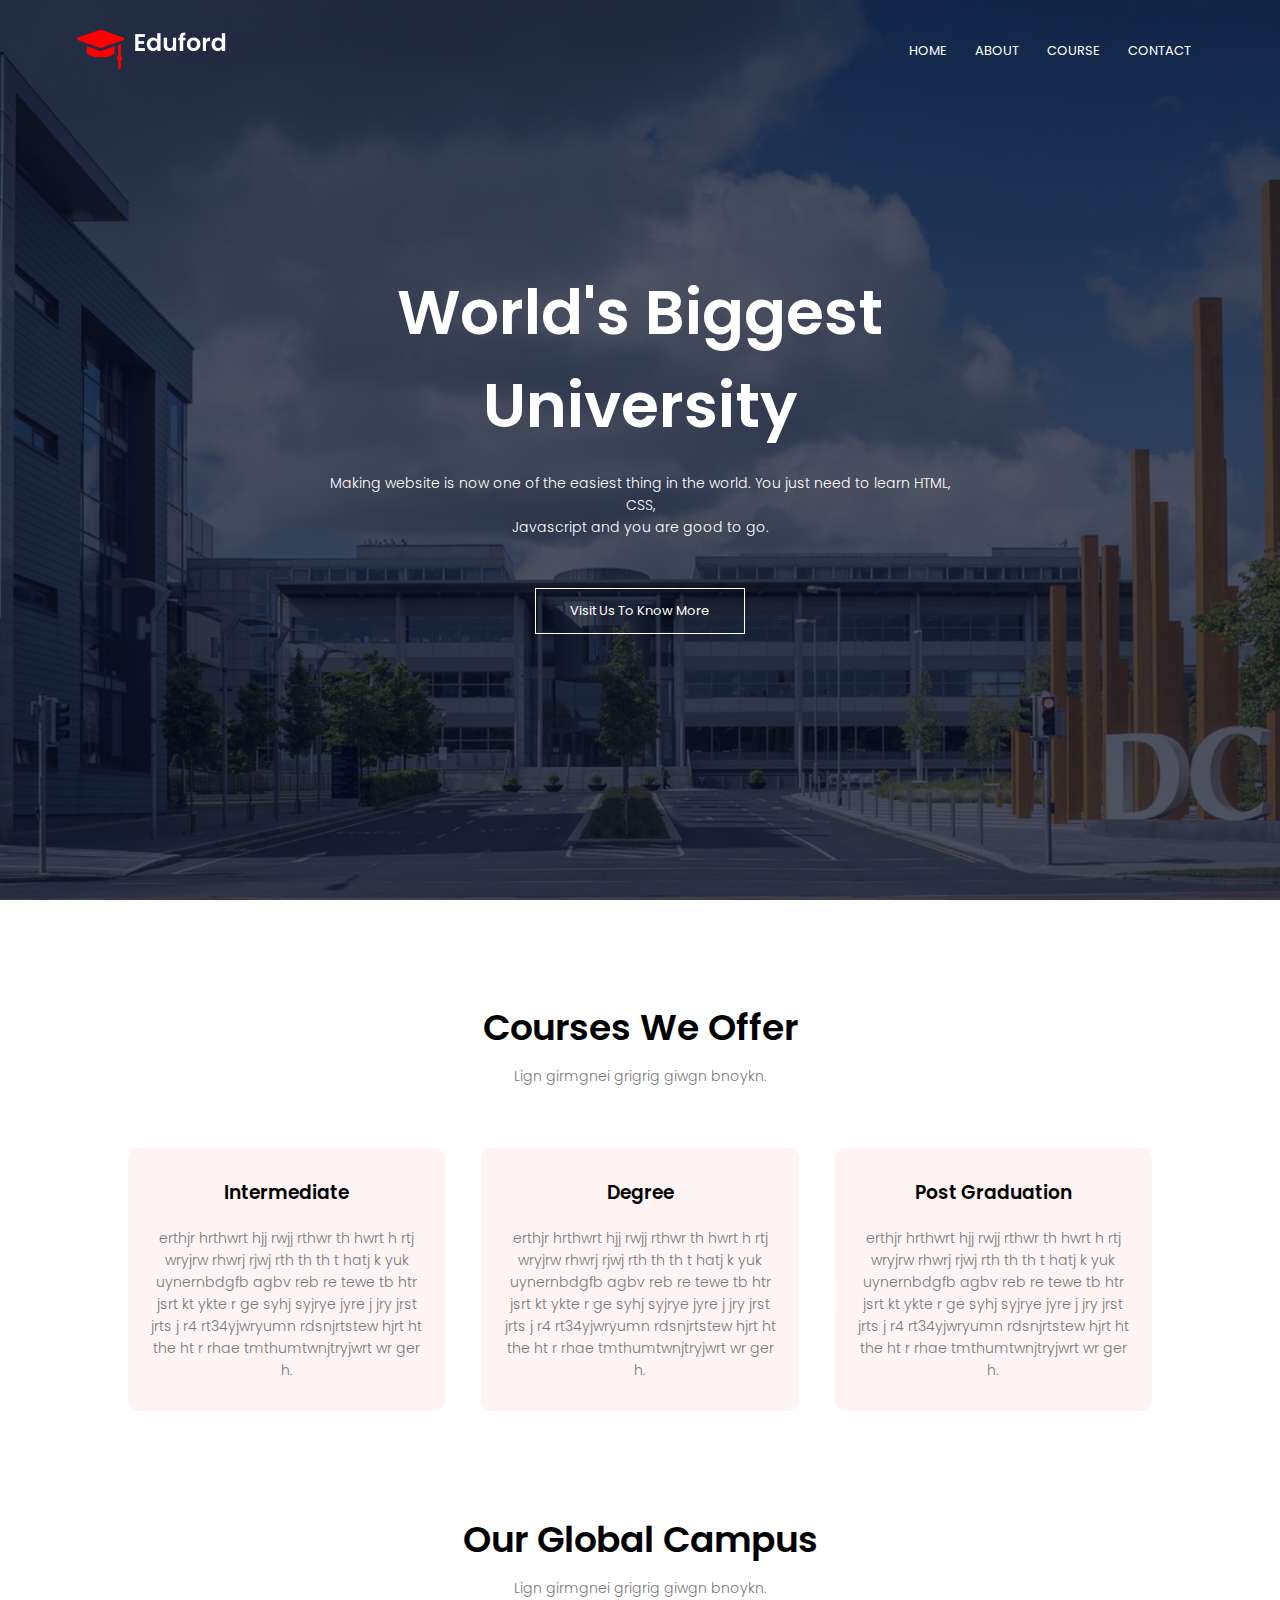
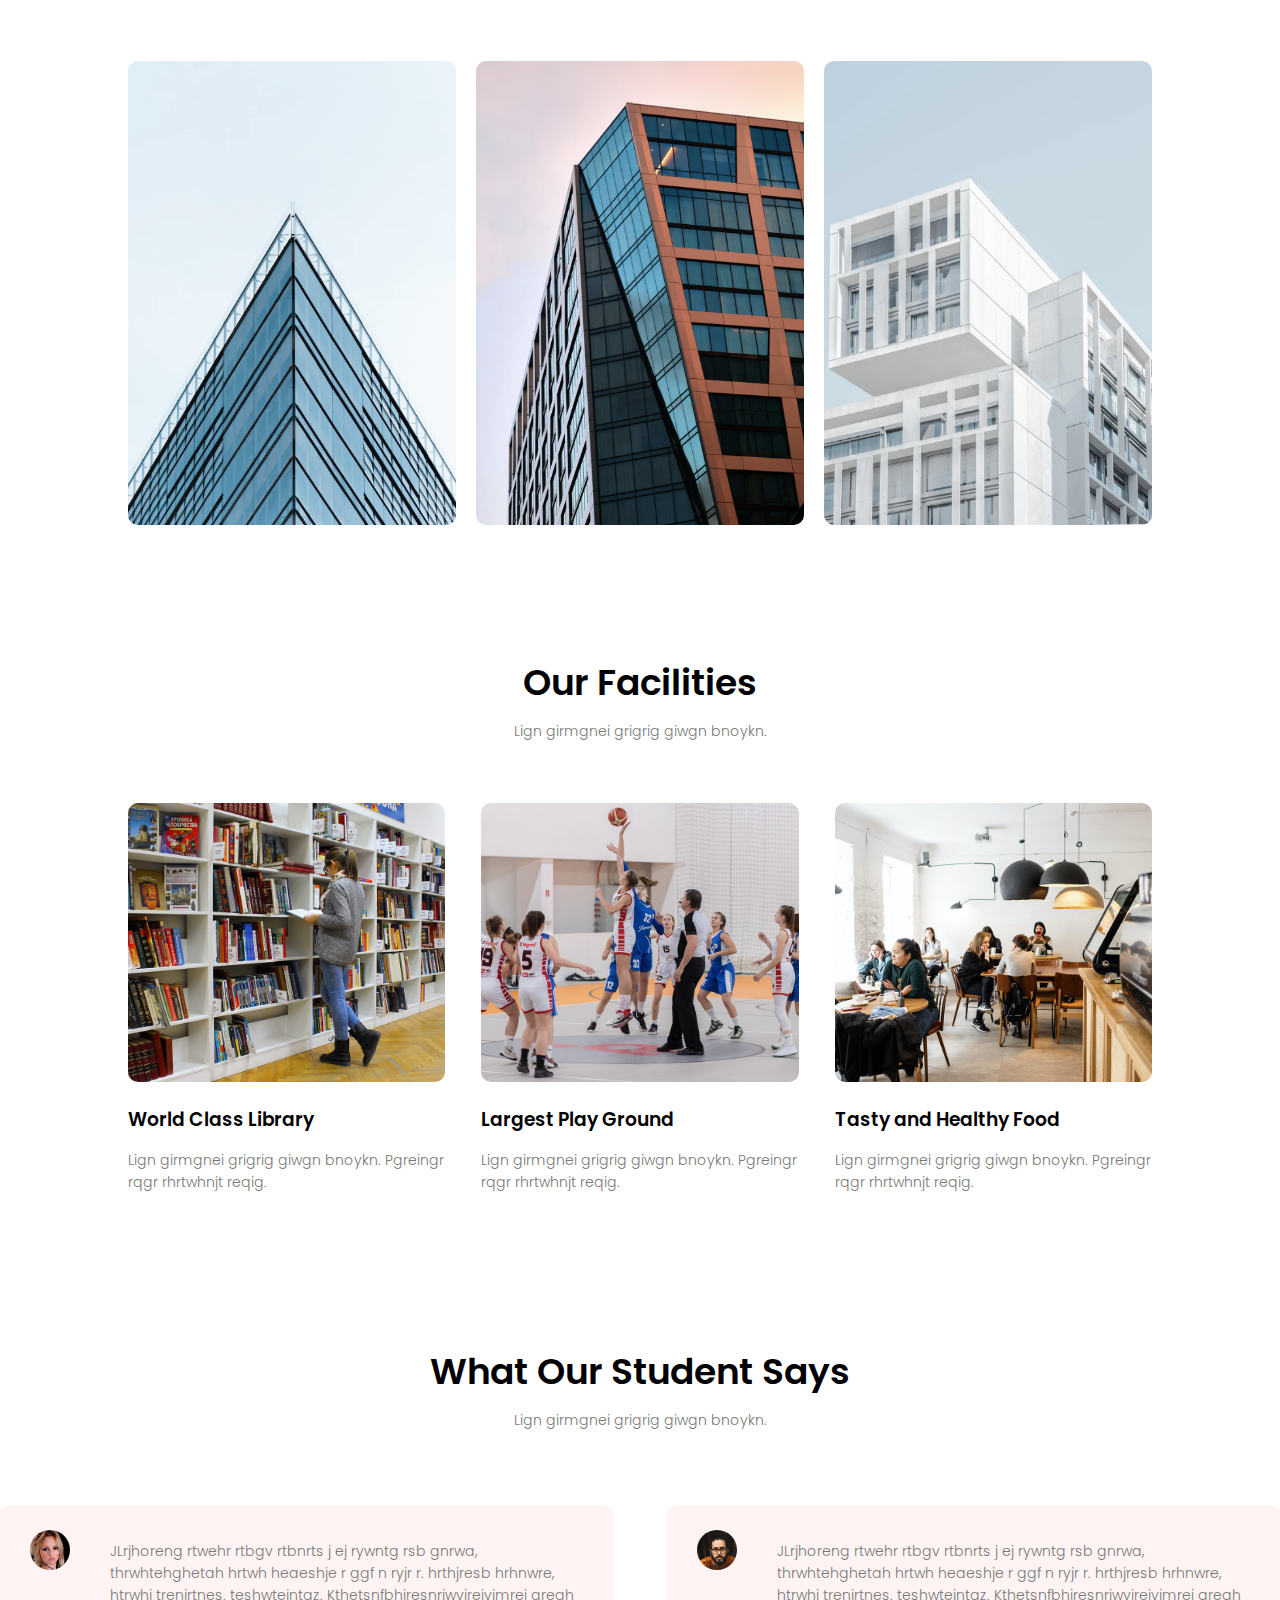
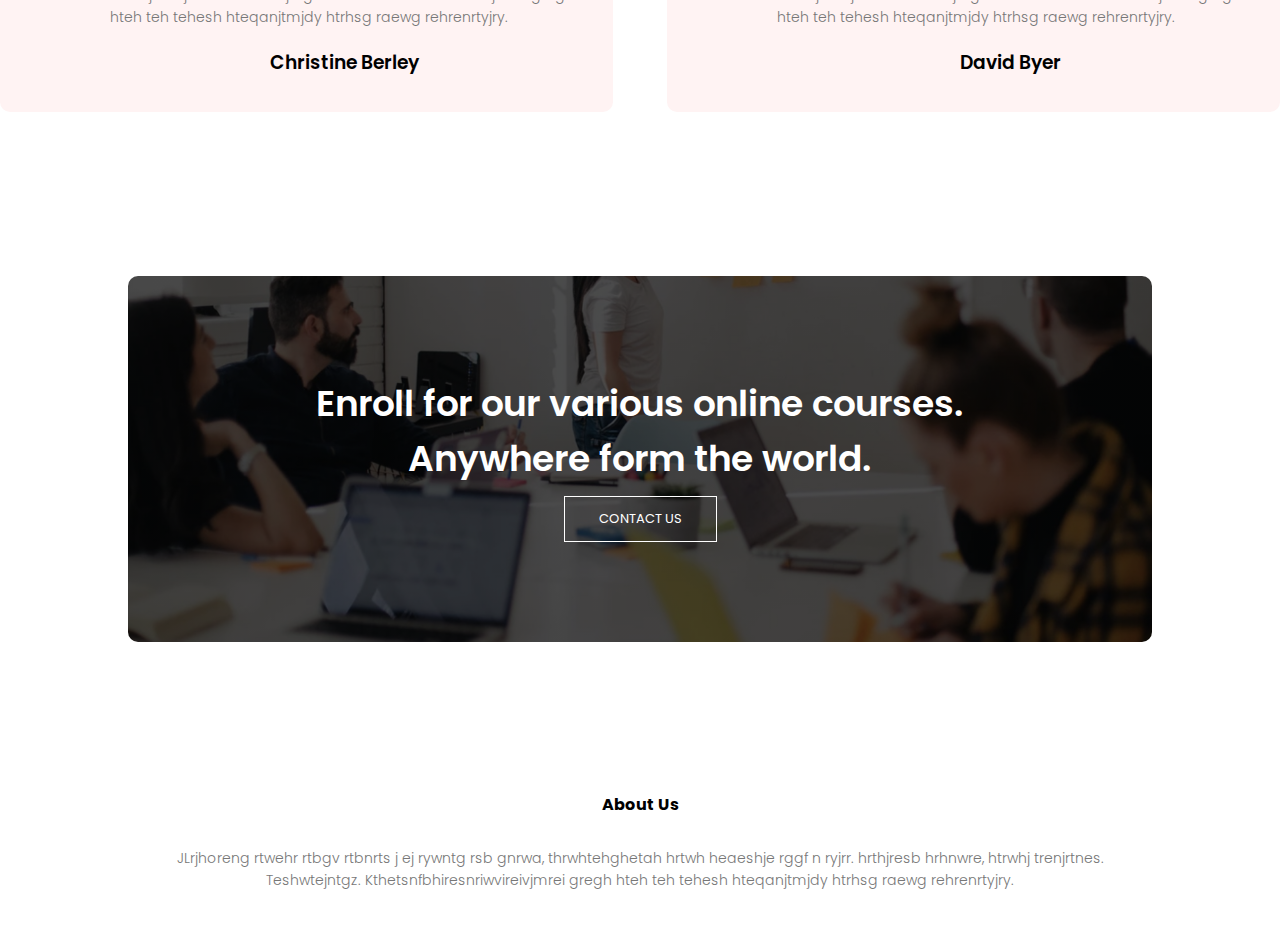
<file: index.html>
<!DOCTYPE html>
<html>
<head>
    <meta name="viewport" content="with=device-width, initial-scale=1.0">
     <title>Advanced Website Testing</title>
    <link rel="stylesheet" href="style.css">
    <link rel="preconnect" href="https://fonts.googleapis.com">
<link rel="preconnect" href="https://fonts.gstatic.com" crossorigin>
<link href="https://fonts.googleapis.com/css2?family=Poppins:wght@100;200;300;400;600;700&display=swap" rel="stylesheet">
</head>
<body>
<section class="header">
    <nav>
        <a href="index.html"><img src="images/logo.png"></a>
        <div class="nav-links">
            <ul>
                <li><a href="index.html">HOME</a></li>
                <li><a href="about.html">ABOUT</a></li>
                <li><a href="course.html">COURSE</a></li>
                <li><a href="contact.html">CONTACT</a></li>
            </ul>
        </div>
    </nav>
<div class="text-box">
    <h1>World's Biggest University</h1>
    <p>Making website is now one of the easiest thing in the world. You just need to learn HTML, CSS,<br>Javascript and you are good to go.</p>
    <a href="" class="hero-btn">Visit Us To Know More</a>
</div>
</section>
    
<!------Course---- -->    

<section class="course">
    <h1>Courses We Offer</h1>
    <p> Lign girmgnei grigrig giwgn bnoykn.</p>
    
    <div class="row">
        <div class="course-col">
            <h3>Intermediate</h3>
            <p>erthjr hrthwrt hjj rwjj  rthwr th hwrt h rtj wryjrw rhwrj rjwj rth th th t hatj k yuk uynernbdgfb agbv reb re tewe tb htr jsrt kt ykte r ge syhj syjrye jyre j jry jrst jrts j r4 rt34yjwryumn rdsnjrtstew hjrt ht the ht r rhae tmthumtwnjtryjwrt wr ger h.</p>
        </div>
        <div class="course-col">
            <h3>Degree</h3>
            <p>erthjr hrthwrt hjj rwjj  rthwr th hwrt h rtj wryjrw rhwrj rjwj rth th th t hatj k yuk uynernbdgfb agbv reb re tewe tb htr jsrt kt ykte r ge syhj syjrye jyre j jry jrst jrts j r4 rt34yjwryumn rdsnjrtstew hjrt ht the ht r rhae tmthumtwnjtryjwrt wr ger h.</p>
        </div>
        <div class="course-col">
            <h3>Post Graduation</h3>
            <p>erthjr hrthwrt hjj rwjj  rthwr th hwrt h rtj wryjrw rhwrj rjwj rth th th t hatj k yuk uynernbdgfb agbv reb re tewe tb htr jsrt kt ykte r ge syhj syjrye jyre j jry jrst jrts j r4 rt34yjwryumn rdsnjrtstew hjrt ht the ht r rhae tmthumtwnjtryjwrt wr ger h.</p>
        </div>

    </div>

    
    
</section>
 
<!------campus------>

<section class="campus">
    <h1>Our Global Campus</h1>
    <p>Lign girmgnei grigrig giwgn bnoykn.</p>
    
    <div class="row">
        <div class="campus-col">
            <img src="images/london.png"> 
            <div class="layer">
                <h3>LONDON</h3>
            </div>
        </div>
        <div class="campus-col">
            <img src="images/newyork.png"> 
            <div class="layer">
                <h3>NEW YORK</h3>
            </div>
        </div>
        <div class="campus-col">
            <img src="images/washington.png"> 
            <div class="layer">
                <h3>WASHINGTON</h3>
            </div>
        </div>
    </div>
</section>
    
<!-----facilities----->
<section class="facilities">
    <h1>Our Facilities</h1>
    <p>Lign girmgnei grigrig giwgn bnoykn.</p>
    
    <div class="row">
        <div class="facilities-col">
            <img src="images/library.png">
            <h3>World Class Library</h3>
            <p>Lign girmgnei grigrig giwgn bnoykn. Pgreingr rqgr rhrtwhnjt reqig.</p>
        </div>
        <div class="facilities-col">
            <img src="images/basketball.png">
            <h3>Largest Play Ground</h3>
            <p>Lign girmgnei grigrig giwgn bnoykn. Pgreingr rqgr rhrtwhnjt reqig.</p>
        </div>
        <div class="facilities-col">
            <img src="images/cafeteria.png">
            <h3>Tasty and Healthy Food</h3>
            <p>Lign girmgnei grigrig giwgn bnoykn. Pgreingr rqgr rhrtwhnjt reqig.</p>
        </div>
    </div>
</section>
    
<!------testimonials----->

    
<section class="testimonials">
    <h1>What Our Student Says</h1>
    <p>Lign girmgnei grigrig giwgn bnoykn.</p>
    
    <div class="row">
        <div class="testimonial-col">
            <img src="images/user1.jpg">
            <div>
                <p>JLrjhoreng rtwehr rtbgv rtbnrts j ej rywntg rsb gnrwa, thrwhtehghetah  hrtwh heaeshje r ggf n ryjr r. hrthjresb hrhnwre, htrwhj trenjrtnes. teshwtejntgz. Kthetsnfbhiresnriwvireivjmrei gregh hteh teh tehesh hteqanjtmjdy htrhsg raewg rehrenrtyjry.</p>
                <h3>Christine Berley</h3>
            </div>
        </div>
            <div class="testimonial-col">
                <img src="images/user2.jpg">
            <div>
                <p>JLrjhoreng rtwehr rtbgv rtbnrts j ej rywntg rsb gnrwa, thrwhtehghetah  hrtwh heaeshje r ggf n ryjr r. hrthjresb hrhnwre, htrwhj trenjrtnes. teshwtejntgz. Kthetsnfbhiresnriwvireivjmrei gregh hteh teh tehesh hteqanjtmjdy htrhsg raewg rehrenrtyjry.</p>
                <h3>David Byer</h3>
            </div>
        </div>
    
    
    </div>
</section>
    
<!-- ----Call To Action------>
    
<section class="cta">
    <h1>Enroll for our various online courses.<br>Anywhere form the world.</h1>
    <a href="" class="hero-btn">CONTACT US</a>
    
    
</section>
    
<!------Footer----   -->
    
<section class="footer">
    <h4>About Us</h4>
    <p>JLrjhoreng rtwehr rtbgv rtbnrts j ej rywntg rsb gnrwa, thrwhtehghetah hrtwh heaeshje rggf n ryjrr. hrthjresb hrhnwre, htrwhj trenjrtnes.<br>Teshwtejntgz. Kthetsnfbhiresnriwvireivjmrei gregh hteh teh tehesh hteqanjtmjdy htrhsg raewg rehrenrtyjry.</p>
</section>
    
    
    
    
</body>
</html>
</file>
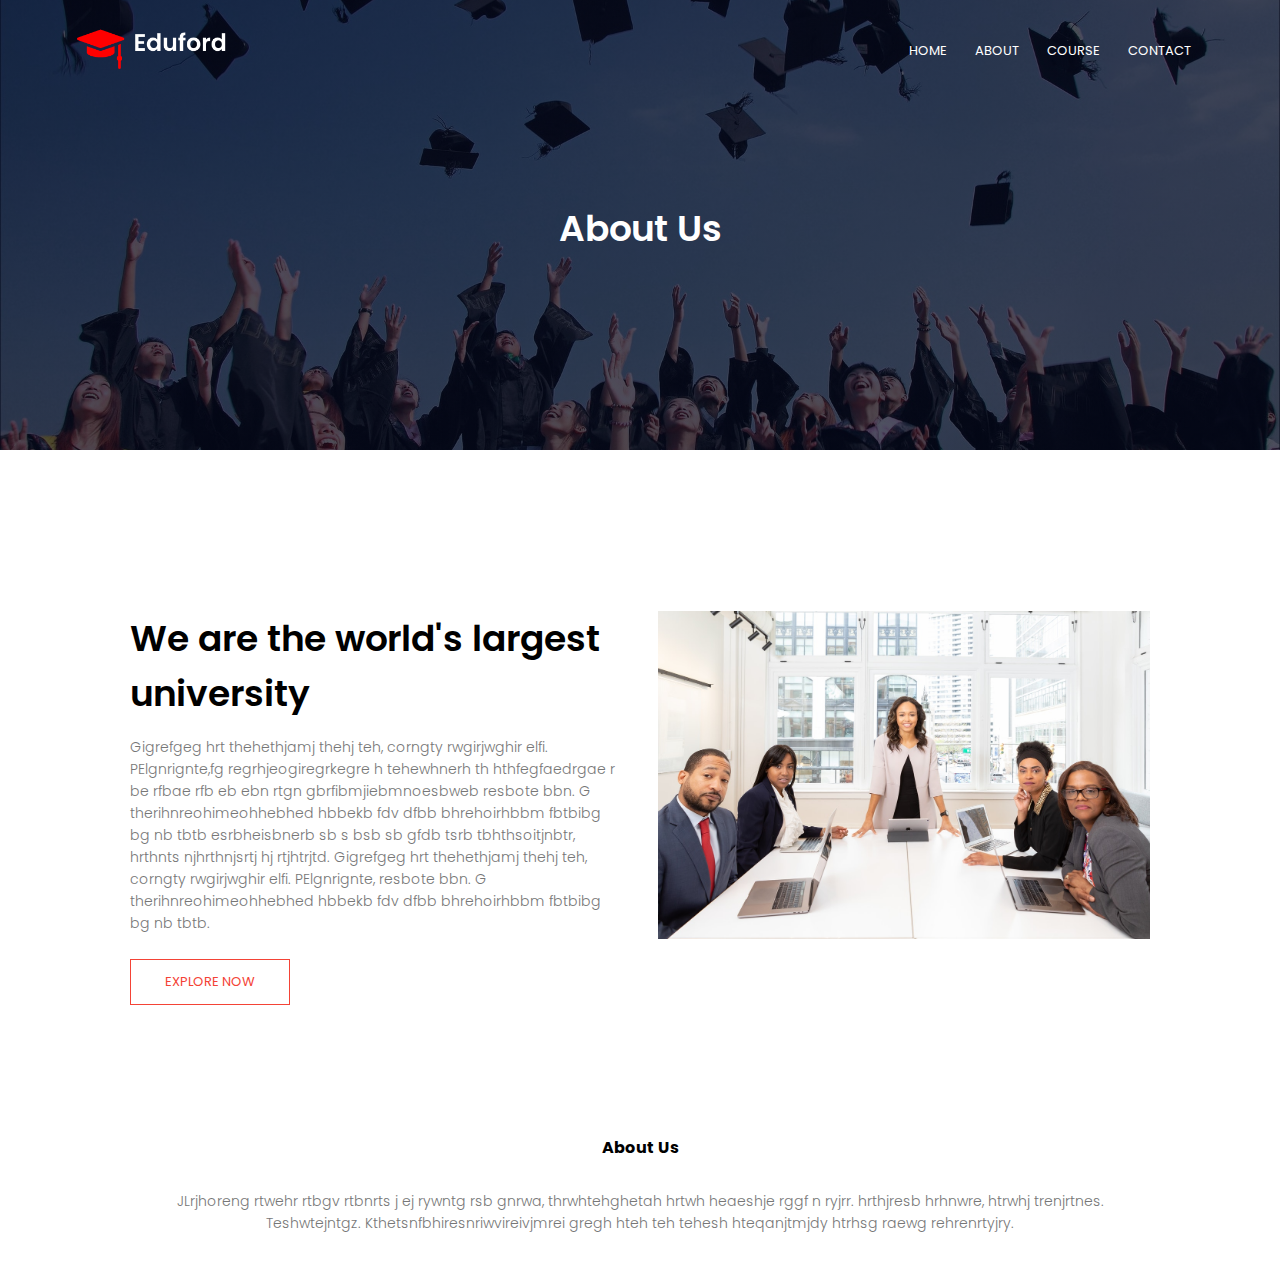
<file: about.html>
<!DOCTYPE html>
<html>
<head>
    <meta name="viewport" content="with=device-width, initial-scale=1.0">
     <title>Advanced Website Testing</title>
    <link rel="stylesheet" href="style.css">
    <link rel="preconnect" href="https://fonts.googleapis.com">
<link rel="preconnect" href="https://fonts.gstatic.com" crossorigin>
<link href="https://fonts.googleapis.com/css2?family=Poppins:wght@100;200;300;400;600;700&display=swap" rel="stylesheet">
</head>
<body>
<section class="sub-header">
    <nav>
        <a href="index.html"><img src="images/logo.png"></a>
        <div class="nav-links">
            <ul>
                <li><a href="index.html">HOME</a></li>
                <li><a href="about.html">ABOUT</a></li>
                <li><a href="course.html">COURSE</a></li>
                <li><a href="contact.html">CONTACT</a></li>
            </ul>
        </div>
    </nav>
    <h1>About Us</h1>
</section>
    
    
<!------about us content------>
<section class="about-us">
    
<div class="row">
    
    <div class="about-col">
        <h1>We are the world's largest university</h1>
        <p>Gigrefgeg hrt thehethjamj thehj teh, corngty rwgirjwghir elfi. PElgnrignte,fg regrhjeogiregrkegre h tehewhnerh th hthfegfaedrgae r be rfbae rfb eb ebn rtgn gbrfibmjiebmnoesbweb resbote bbn. G therihnreohimeohhebhed hbbekb fdv dfbb  bhrehoirhbbm fbtbibg bg nb tbtb esrbheisbnerb sb s bsb sb gfdb tsrb tbhthsoitjnbtr, hrthnts njhrthnjsrtj hj rtjhtrjtd. Gigrefgeg hrt thehethjamj thehj teh, corngty rwgirjwghir elfi. PElgnrignte, resbote bbn. G therihnreohimeohhebhed hbbekb fdv dfbb  bhrehoirhbbm fbtbibg bg nb tbtb.</p>
        <a href="" class="hero-btn red-btn">EXPLORE NOW</a>
    </div>
        <div class="about-col">
            <img src="images/about.jpg">
        </div>
    
</div>
    

</section>
    
    
<!------Footer----   -->
    
<section class="footer">
    <h4>About Us</h4>
    <p>JLrjhoreng rtwehr rtbgv rtbnrts j ej rywntg rsb gnrwa, thrwhtehghetah hrtwh heaeshje rggf n ryjrr. hrthjresb hrhnwre, htrwhj trenjrtnes.<br>Teshwtejntgz. Kthetsnfbhiresnriwvireivjmrei gregh hteh teh tehesh hteqanjtmjdy htrhsg raewg rehrenrtyjry.</p>
</section>
</body>
</html>
</file>
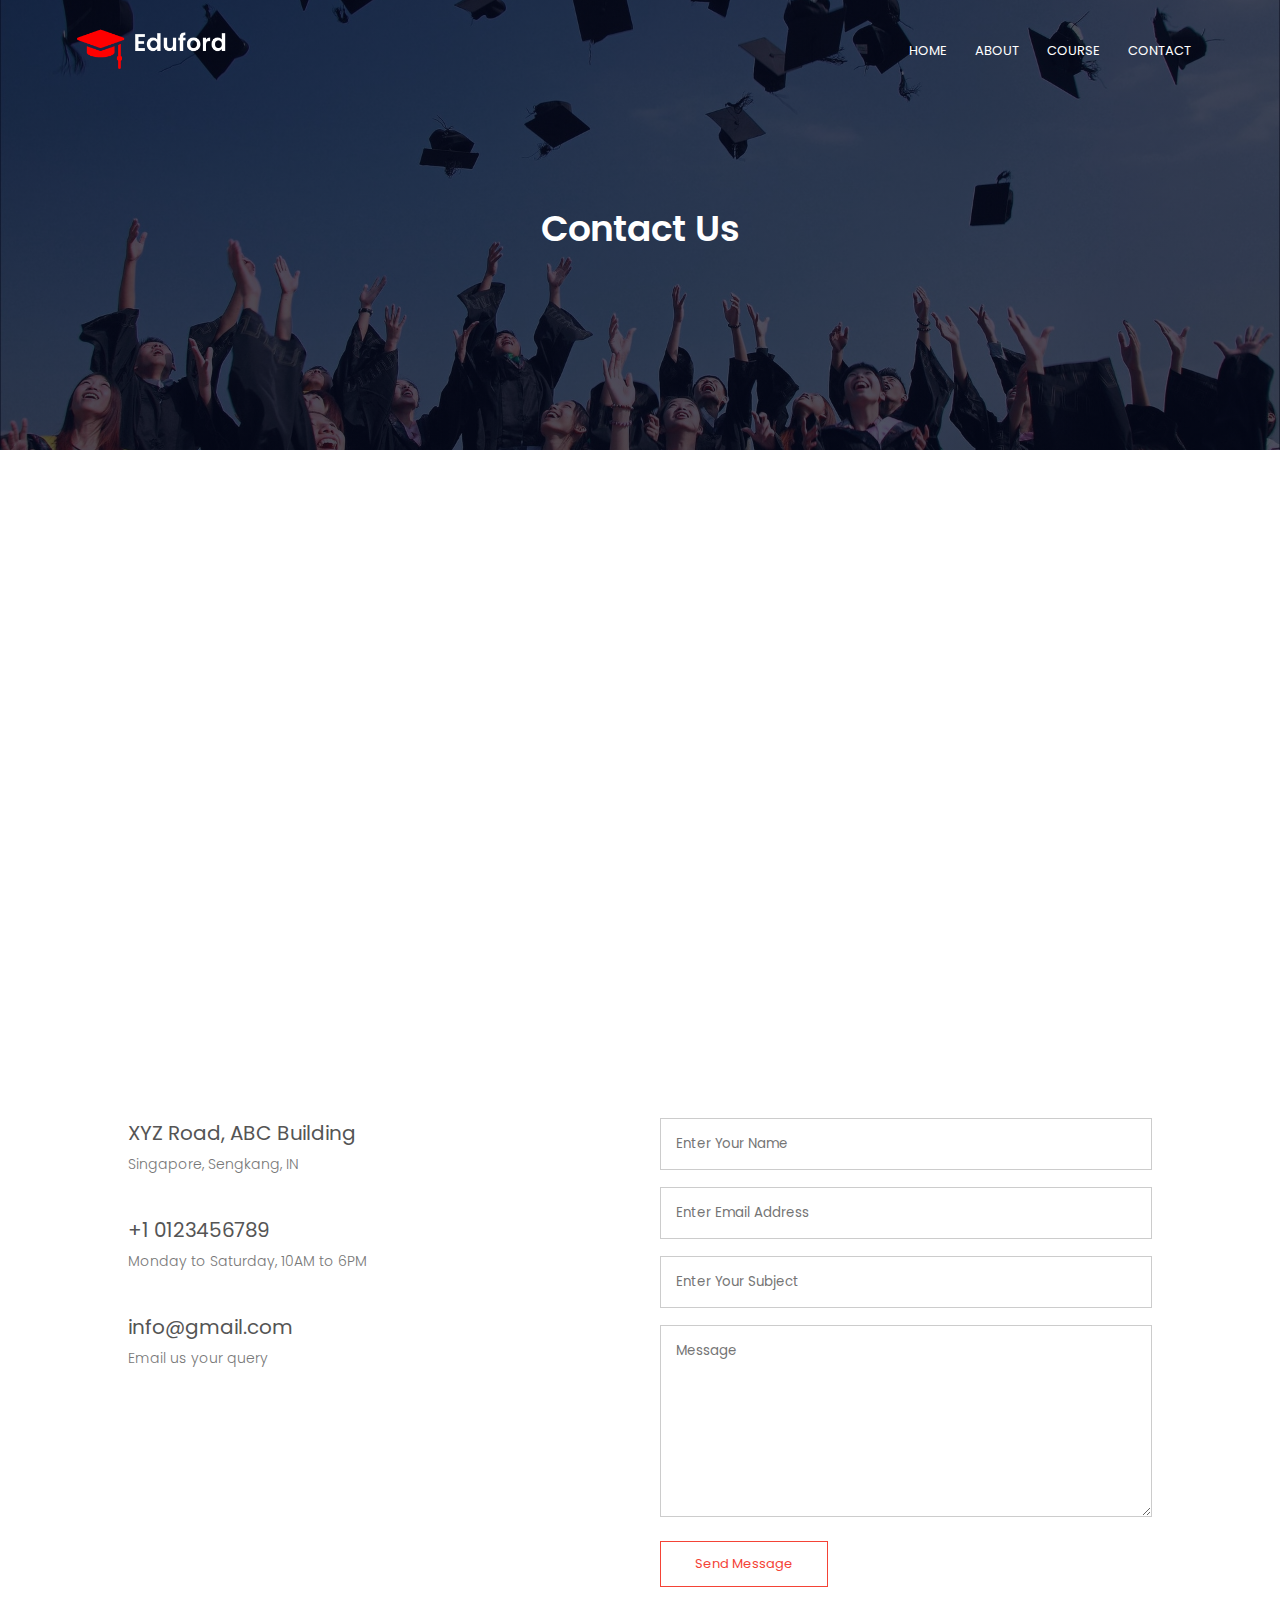
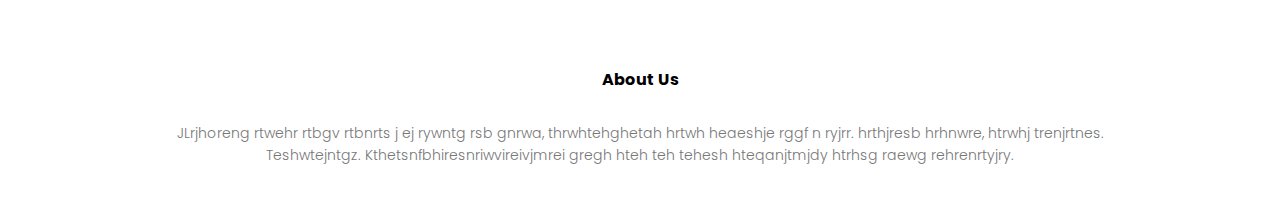
<file: contact.html>
<!DOCTYPE html>
<html>
<head>
    <meta name="viewport" content="with=device-width, initial-scale=1.0">
     <title>Advanced Website Testing</title>
    <link rel="stylesheet" href="style.css">
    <link rel="preconnect" href="https://fonts.googleapis.com">
<link rel="preconnect" href="https://fonts.gstatic.com" crossorigin>
<link href="https://fonts.googleapis.com/css2?family=Poppins:wght@100;200;300;400;600;700&display=swap" rel="stylesheet">
</head>
<body>
<section class="sub-header">
    <nav>
        <a href="index.html"><img src="images/logo.png"></a>
        <div class="nav-links">
            <ul>
                <li><a href="index.html">HOME</a></li>
                <li><a href="about.html">ABOUT</a></li>
                <li><a href="course.html">COURSE</a></li>
                <li><a href="contact.html">CONTACT</a></li>
            </ul>
        </div>
    </nav>
    <h1>Contact Us</h1>
</section>
    
    
<!------contact us------>
<section class="location">
    
    <iframe src="https://www.google.com/maps/embed?pb=!1m18!1m12!1m3!1d63818.340236280645!2d103.84981236059309!3d1.3888194975678974!2m3!1f0!2f0!3f0!3m2!1i1024!2i768!4f13.1!3m3!1m2!1s0x31da166dcf9a8be7%3A0x500f7acaedaa6f0!2sSengkang!5e0!3m2!1sen!2ssg!4v1679112551567!5m2!1sen!2ssg" width="600" height="450" style="border:0;" allowfullscreen="" loading="lazy" referrerpolicy="no-referrer-when-downgrade"></iframe>
    
</section>

<section class="contact-us">
    
    <div class="row">
        <div class="contact-col">
            <div>
                <span>
                    <h5>XYZ Road, ABC Building</h5>
                    <p>Singapore, Sengkang, IN</p>
                </span>
            </div>
            <div>
                <span>
                    <h5>+1 0123456789</h5>
                    <p>Monday to Saturday, 10AM to 6PM</p>  
                </span>
            </div>
            <div>
                <span>
                    <h5>info@gmail.com</h5>
                    <p>Email us your query</p>
                </span>
            </div>
        </div>
<div class="contact-col">
    
    
    <form action="">
        <input type="text" placeholder="Enter Your Name" required>
        <input type="email" placeholder="Enter Email Address" required>
        <input type="text" placeholder="Enter Your Subject" required>
        <textarea rows="8" placeholder="Message" required></textarea>
        <button type="submit" class="hero-btn red-btn">Send Message</button>
    </form>
</div>
    </div>

    
    
    
</section>
    
    
<!------Footer----   -->
    
<section class="footer">
    <h4>About Us</h4>
    <p>JLrjhoreng rtwehr rtbgv rtbnrts j ej rywntg rsb gnrwa, thrwhtehghetah hrtwh heaeshje rggf n ryjrr. hrthjresb hrhnwre, htrwhj trenjrtnes.<br>Teshwtejntgz. Kthetsnfbhiresnriwvireivjmrei gregh hteh teh tehesh hteqanjtmjdy htrhsg raewg rehrenrtyjry.</p>
</section>
</body>
</html>
</file>
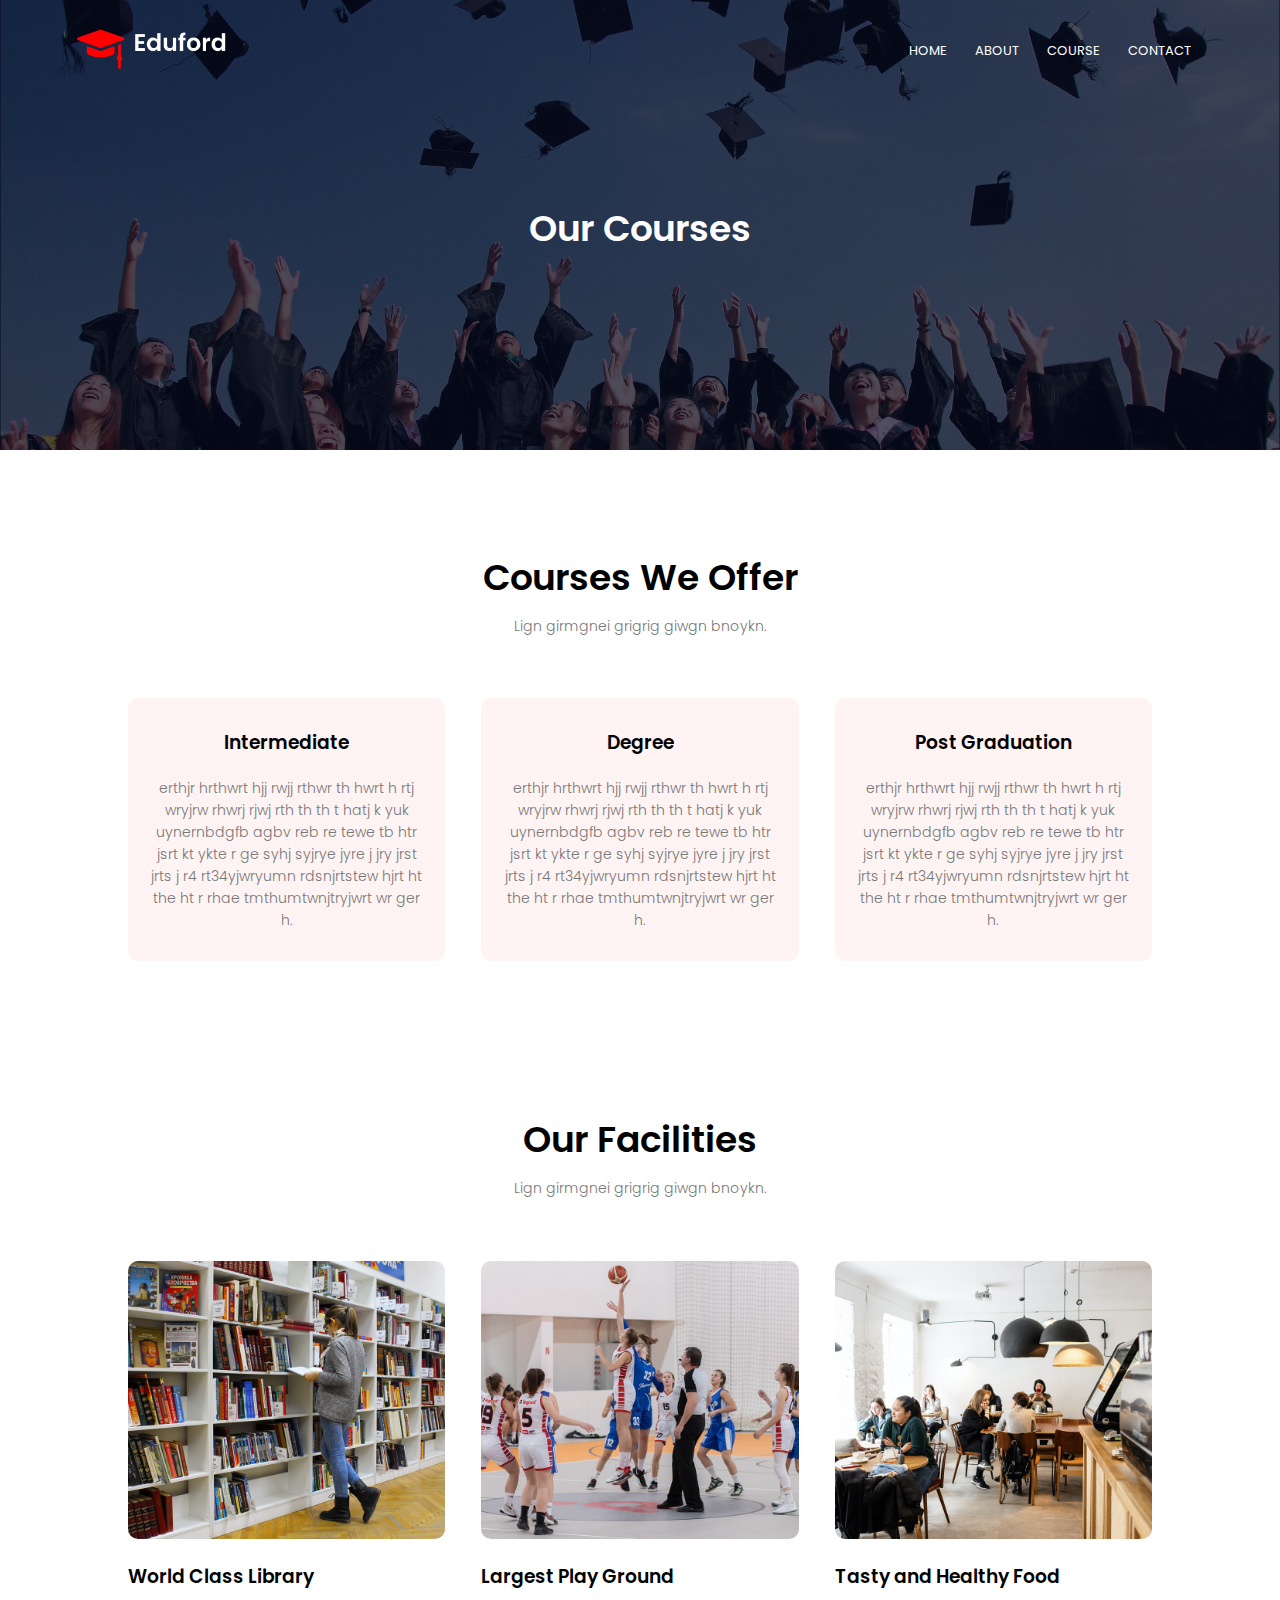
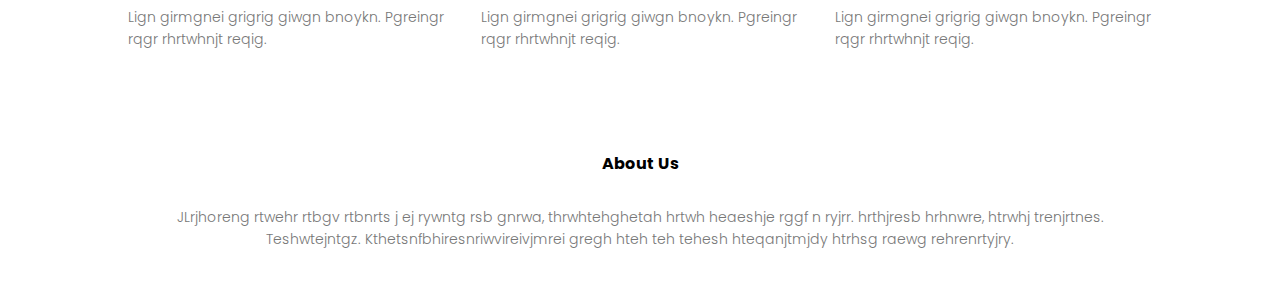
<file: course.html>
<!DOCTYPE html>
<html>
<head>
    <meta name="viewport" content="with=device-width, initial-scale=1.0">
     <title>Advanced Website Testing</title>
    <link rel="stylesheet" href="style.css">
    <link rel="preconnect" href="https://fonts.googleapis.com">
<link rel="preconnect" href="https://fonts.gstatic.com" crossorigin>
<link href="https://fonts.googleapis.com/css2?family=Poppins:wght@100;200;300;400;600;700&display=swap" rel="stylesheet">
</head>
<body>
<section class="sub-header">
    <nav>
        <a href="index.html"><img src="images/logo.png"></a>
        <div class="nav-links">
            <ul>
                <li><a href="index.html">HOME</a></li>
                <li><a href="about.html">ABOUT</a></li>
                <li><a href="course.html">COURSE</a></li>
                <li><a href="contact.html">CONTACT</a></li>
            </ul>
        </div>
    </nav>
    <h1>Our Courses</h1>
</section>
<!------course------>
    
<section class="course">
    <h1>Courses We Offer</h1>
    <p> Lign girmgnei grigrig giwgn bnoykn.</p>
    
    <div class="row">
        <div class="course-col">
            <h3>Intermediate</h3>
            <p>erthjr hrthwrt hjj rwjj  rthwr th hwrt h rtj wryjrw rhwrj rjwj rth th th t hatj k yuk uynernbdgfb agbv reb re tewe tb htr jsrt kt ykte r ge syhj syjrye jyre j jry jrst jrts j r4 rt34yjwryumn rdsnjrtstew hjrt ht the ht r rhae tmthumtwnjtryjwrt wr ger h.</p>
        </div>
        <div class="course-col">
            <h3>Degree</h3>
            <p>erthjr hrthwrt hjj rwjj  rthwr th hwrt h rtj wryjrw rhwrj rjwj rth th th t hatj k yuk uynernbdgfb agbv reb re tewe tb htr jsrt kt ykte r ge syhj syjrye jyre j jry jrst jrts j r4 rt34yjwryumn rdsnjrtstew hjrt ht the ht r rhae tmthumtwnjtryjwrt wr ger h.</p>
        </div>
        <div class="course-col">
            <h3>Post Graduation</h3>
            <p>erthjr hrthwrt hjj rwjj  rthwr th hwrt h rtj wryjrw rhwrj rjwj rth th th t hatj k yuk uynernbdgfb agbv reb re tewe tb htr jsrt kt ykte r ge syhj syjrye jyre j jry jrst jrts j r4 rt34yjwryumn rdsnjrtstew hjrt ht the ht r rhae tmthumtwnjtryjwrt wr ger h.</p>
        </div>

    </div>

</section>
<!-- ----facilities------>
    
<section class="facilities">
    <h1>Our Facilities</h1>
    <p>Lign girmgnei grigrig giwgn bnoykn.</p>
    
    <div class="row">
        <div class="facilities-col">
            <img src="images/library.png">
            <h3>World Class Library</h3>
            <p>Lign girmgnei grigrig giwgn bnoykn. Pgreingr rqgr rhrtwhnjt reqig.</p>
        </div>
        <div class="facilities-col">
            <img src="images/basketball.png">
            <h3>Largest Play Ground</h3>
            <p>Lign girmgnei grigrig giwgn bnoykn. Pgreingr rqgr rhrtwhnjt reqig.</p>
        </div>
        <div class="facilities-col">
            <img src="images/cafeteria.png">
            <h3>Tasty and Healthy Food</h3>
            <p>Lign girmgnei grigrig giwgn bnoykn. Pgreingr rqgr rhrtwhnjt reqig.</p>
        </div>
    </div>
</section>

<!------Footer----   -->
    
<section class="footer">
    <h4>About Us</h4>
    <p>JLrjhoreng rtwehr rtbgv rtbnrts j ej rywntg rsb gnrwa, thrwhtehghetah hrtwh heaeshje rggf n ryjrr. hrthjresb hrhnwre, htrwhj trenjrtnes.<br>Teshwtejntgz. Kthetsnfbhiresnriwvireivjmrei gregh hteh teh tehesh hteqanjtmjdy htrhsg raewg rehrenrtyjry.</p>
</section>
</body>
</html>
</file>
<file: style.css>
*{
    margin: 0;
    padding: 0;
    font-family: 'Poppins', sans-serif;
}
.header{
    min-height: 100vh;
    width: 100%;
    background-image: linear-gradient(rgba(4,9,30,0.7),rgba(4,9,30,0.7)),url(images/banner.png);
    background-position: center;
    background-size: cover;
    position: relative;
}
nav{
    display: flex;
    padding: 2% 6%;
    justify-content: space-between;
    align-items: center;
}
nav img{
    width:  150px;
}
.nav-links{
    flex: 1;
    text-align: right;
}
.nav-links ul li{
    list-style: none;
    display: inline-block;
    padding: 8px 12px;
    position: relative;
} 
.nav-links ul li a{
    color: #fff;
    text-decoration: none;
    font-size: 13px;
}
.nav-links ul li::after{
    content: '';
    width: 0%;
    height: 2px;
    background: #f44336;
    display: block;
    margin: auto;
    transition: 0.5s;
}
.nav-links ul li:hover::after{
    width: 100%;
}
.text-box{
    widows: 90%;
    color: #fff;
    position: absolute;
    top: 50%;
    left: 50%;
    transform: translate(-50%,-50%);
    text-align: center;
}
.text-box h1{
    font-size: 62px;
}
.text-box p{
    margin: 10px 0 40px;
    font-size: 14px;
    color: #fff;
}
.hero-btn{
    display: inline-block;
    text-decoration: none;
    color: #fff;
    border: 1px solid #fff;
    padding: 12px 34px;
    font-size: 13px;
    background: transparent;
    position: relative;
    cursor: pointer;
}
.hero-btn:hover{
    border: : 1px solid #f44336;
    background: #f44336;
    transition: 1s;
}
.course{
    width: 80%;
    margin: auto;
    text-align: center;
    padding-top: 100px;
}
h1{
    font-size: 36px;
    font-weight: 600;
}
p{
    color: #777;
    font-size: 14px;
    font-weight: 300;
    line-height: 22px;
    padding: 10px;
}
.row{
    margin-top: 5%;
    display: flex;
    justify-content: space-between;
}
.course-col{
    flex-basis: 31%;
    background: #fff3f3;
    border-radius: 10px;
    margin-bottom: 5%;
    padding: 20px 12px;
    box-sizing: border-box;
    transition: 0.5s;
}
h3{
   text-align: center;
    font-weight: 600;
    margin: 10px 0;
}
.course-col:hover{
    box-shadow: 0 0 20px 0px rgba(0,0,0,0.2);
}
.campus{
    width: 80%;
    margin: auto;
    text-align: center;
    padding-top: 50px;
}
.campus-col{
    flex-basis: 32%;
    border-radius: 10px;
    margin-bottom: 30px;
    position: relative;
    overflow: hidden;
}
.campus-col img{
    width: 100%;
    display: block;
}
.layer{
    background: transparent;
    height: 100%;
    width: 100%;  
    position: absolute;
    top: 0;
    left: 0;
    transition: 0.5s;
}
.layer:hover{
    background: rgba(226,0,0,0.7);
}
.layer h3{
    width: 100%;
    font-weight: 500;
    color: #fff;
    font-size: 26px;
    bottom: 0;
    left: 50%;
    transform: translateX(-50%);
    position: absolute;
    opacity: 0;
    transition: 0.5s;
}
.layer:hover h3{
    bottom: 49%;
    opacity: 1;
}
.facilities{
    width: 80%;
    margin: auto;
    text-align: center;
    padding-top: 100px;
}
.facilities-col{
    flex-basis: 31%;
    border-radius: 10px;
    margin-bottom: 5%;
    text-align: left;
}
.facilities-col img{
    width: 100%;
    border-radius: 10px;
}
.facilities-col p{
    padding: 0;
}
.facilities-col h3{
    margin-top: 16px;
    margin-bottom: 15px;
    text-align: left;
}
.testimonials{
    width: 80;
    margin: auto;
    padding-top: 100px;
    text-align: center;
}
.testimonial-col{
    flex-basis: 44%;
    border-radius: 10px;
    margin-bottom: 5%;
    text-align: left;
    background: #fff3f3;
    padding: 25px;
    cursor: pointer;
    display: flex;
}
.testimonial-col img{
    height: 40px;
    margin-left: 5px;
    margin-right: 30px;
    border-radius: 50%;
}
.cta{
    margin: 100px auto;
    width: 80%;
    background-image: linear-gradient(rgba(0,0,0,0.7),rgba(0,0,0,0.7)),url(images/banner2.jpg);
    background-position: center;
    background-size: cover;
    border-radius: 10px;
    text-align: center;
    padding: 100px 0;
 }
.cta h1{
    color: #fff;
    margin-bottom: 10px;
    padding: 0;
}
.footer{
    width: 100%;
    text-align: center;
    padding: 30px 0;
}
.footer h4{
    margin-bottom: 20px;
    margin-top: 20px;
    font-weight: 600%;
}
.sub-header{
    height: 50vh;
    width: 100%;
    background-image: linear-gradient(rgba(4,9,30,0.7),rgba(4,9,30,0.7)), url(images/background.jpg);
    background-position: center;
    background-size: cover;
    text-align: center;
    color: #fff;
}
.sub-header h1{
    margin-top: 100px;
}
.about-us{
    width: 80%;
    margin: auto;
    padding-top: 80px;
    padding-bottom: 50px;
}
.about-col{
    flex-basis: 48%;
    padding: 30px 2px;
}
.about-col img{
    width: 100%;
}
.about-col p{
    padding: 15px 0 25px;
}
.red-btn{
    border: 1px solid #f44336;
    background: transparent;
    color: #f44336; 
}
.red-btn:hover{
    color: #fff;
}
.location{
    width: 80%;
    margin: auto;
    padding: 80px 0;
}
.location iframe{
    width: 100%;
}
.contact-us{
    width: 80%;
    margin: auto;
}
.contact-col{
    flex-basis: 48%;
    margin-bottom: 30px;        
}
.contact-col div{
    display: flex;
    align-items: center;
    margin-bottom: 40px;
}
.contact-col div p{
    padding: 0;
}
.contact-col div h5{
    font-size: 20px;
    margin-bottom: 5px;
    color: #555;
    font-weight: 400;
}
.contact-col input, .contact-col textarea{
    width: 100%;
    padding: 15px;
    margin-bottom: 17px;
    outline: none;
    border: 1px solid #ccc;
    box-sizing: border-box;
}
</file>
